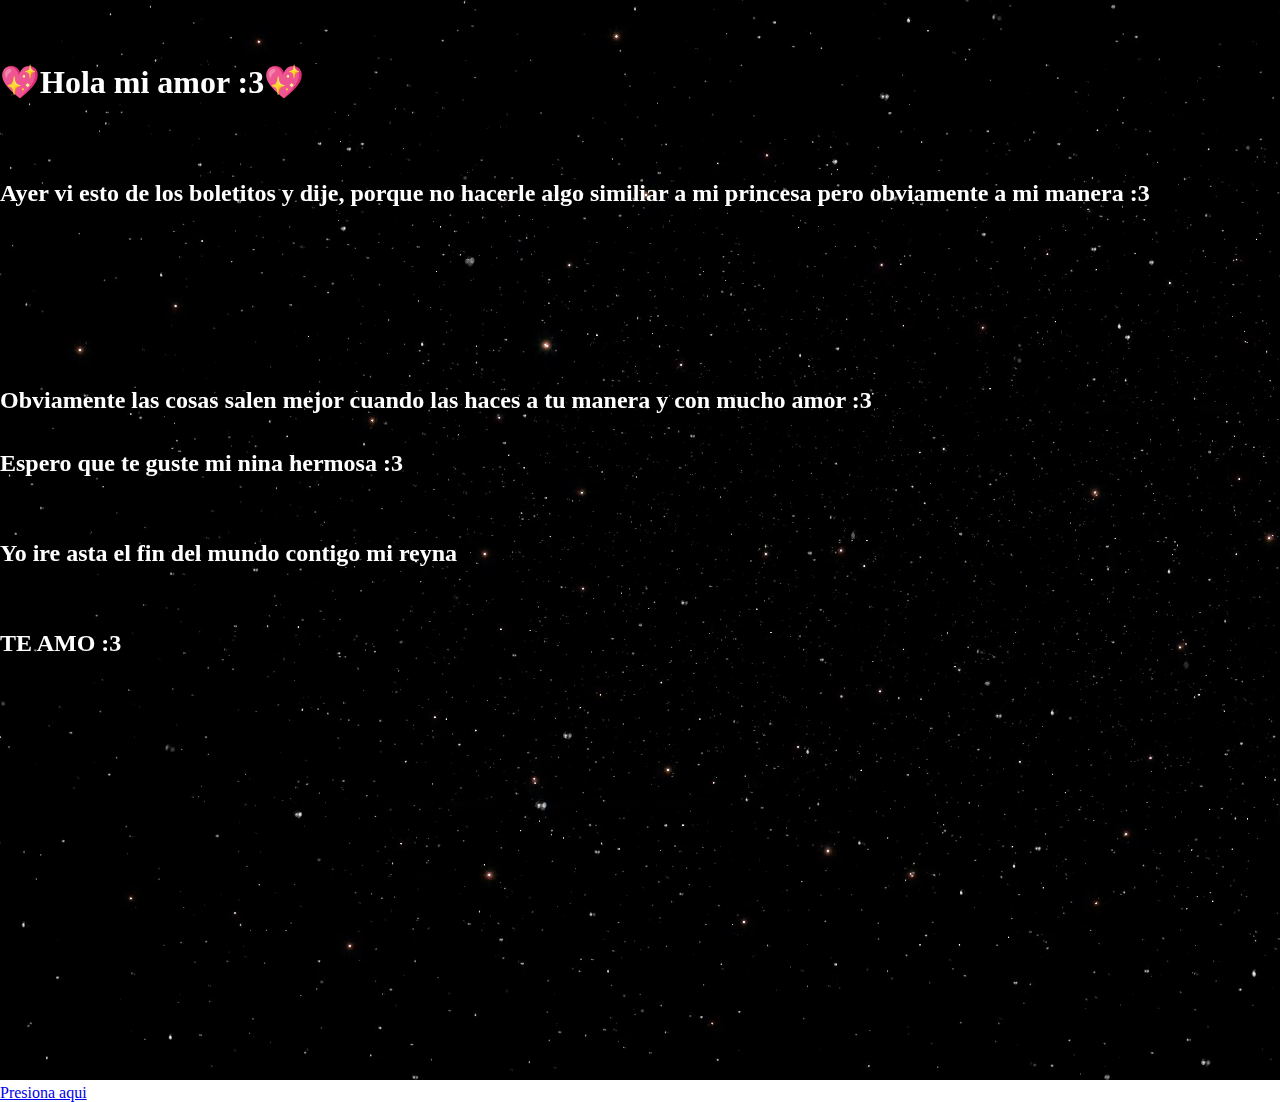
<file: index.html>
<!DOCTYPE html>
<html lang="es">
<head>
    <meta charset="UTF-8">
    <meta name="viewport" content="width=device-width,user-escalable=no,initial-scale=1.0,maximun-scale=1.0,minimun-scale=1.0">
    <link rel="stylesheet" href="estilos.css">
    <title>Vamonos a marte :3</title>
</head>
<body>

<div class="contenedor">
        <video src="estrellas.mp4" muted autoplay loop></video>
        <h1>💖Hola mi amor :3💖</h1>
        <h4>Ayer vi esto de los boletitos y dije, porque no hacerle algo similiar a mi princesa pero obviamente a mi manera :3</h4>
        <h2 id="parrafo2">Obviamente las cosas salen mejor cuando las haces a tu manera y con mucho amor :3</h2>
        <h2 id="parrafo3">Espero que te guste mi nina hermosa :3</h2>
        <h2 id="parrafo5">Yo ire asta el fin del mundo contigo mi reyna </h2>
        <h2 id="parrafo4">TE AMO :3</h2>
        <a onmousedown="sonido.play()" href="pag2.html">Presiona aqui</a>

</div> 
    <script type="text/javascript">
        var sonido = new Audio();
        sonido.src = "sonido.mp3";
    </script>
</body>
</html>
</file>
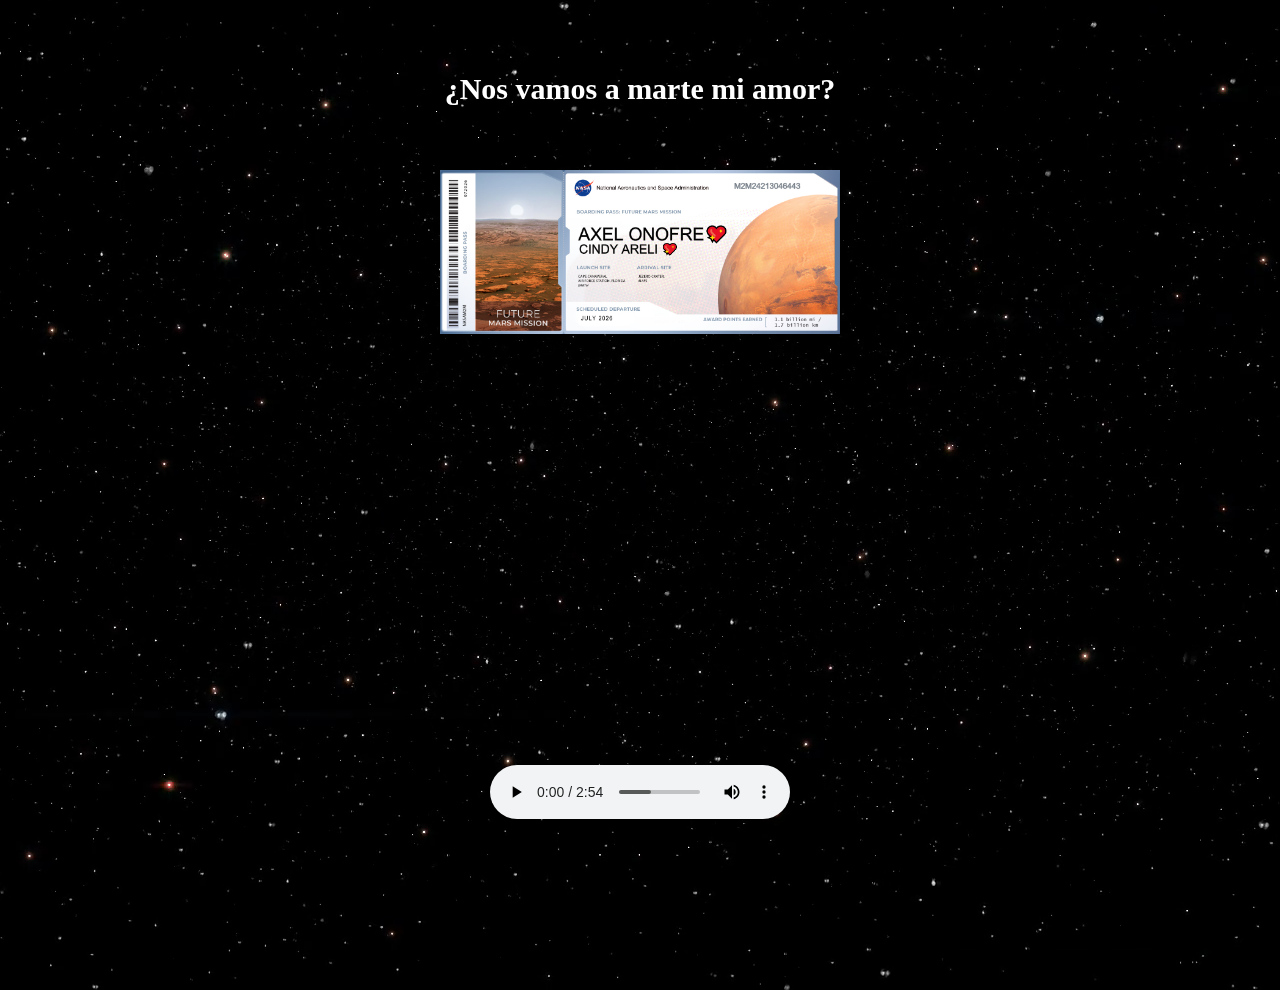
<file: pag2.html>
<!DOCTYPE html>
<html lang="en">
<head>
    <meta charset="UTF-8">
    <meta name="viewport" content="width=device-width, initial-scale=1.0">
    <link rel="stylesheet" href="estilos2.css">
    <title>Vamonooooooos :3</title>
</head>
<body>
    <div class="video">
        <video src="estrellas.mp4" muted autoplay loop></video>
    </div>
    <div class="content2">
        <h1>¿Nos vamos a marte mi amor?</h1>
        <img src="marte.png">
        <audio src="Vamonos a Marte.mp3" autoplay controls></audio>
    </div>
</body>
</html>
</file>
<file: estilos.css>
*{
    margin: 0;
    padding: 0;
    font-family: consolas;
}
.contenedor{
    width: 100%;
    max-width: 100%;
    margin: 0 auto;
    overflow: hidden;
}
h1{
    text-align: center;
    position: absolute;
    color: white;
    font-size: 200%;
    top: 7%;
}
h4{
    position: absolute;
    top: 20%;
    color: white;
    font-size: 150%;
    text-align: center;
}
#parrafo2{
    font-size: 150%;
    position: absolute;
    top: 43%;
    color: white;
}
#parrafo3{
    font-size: 150%;
    position: absolute;
    top: 50%;
    color: white;
}
#parrafo4{
    font-size: 150%;
    position: absolute;
    top: 70%;
    color: white;
}
#parrafo5{
    font-size: 150%;
    position: absolute;
    top: 60%;
    color: white;
}
.content2 a{
    text-decoration: none;
    border-radius: 5%;
    font-weight: bold;
    position: absolute;
    top:80%;
    background-color: rgb(255, 255, 255);
    color: rgb(0, 0, 0);
}
.content2 a:hover{
    color: aqua;
    background-color: black;
}
</file>
<file: estilos2.css>
*{
    margin: 0;
    padding: 0;
    font-family: consolas;
}
body{
    height: 100vh;
    width: 100%;
    position: relative;
    overflow: hidden;
}
.video{
    position: absolute;
    top: 0;
    left: 0;
    height: 100%;
    width: 100%;
    display: flex;
    justify-content: center;
    align-items: center;
}
.content2{
    position: absolute;
    top: 0;
    left: 0;
    height: 100%;
    width: 100%;
    display: flex;
    justify-content: center;
    align-items: center;
}
h1{
    position: absolute;
    color: white;
    font-size: 30px;
    top: 8%;
}
.content2 img{
    position: absolute;
    top: 170px;
    width: 400px;
}
audio{
    position: absolute;
    top: 85%;
}
</file>
